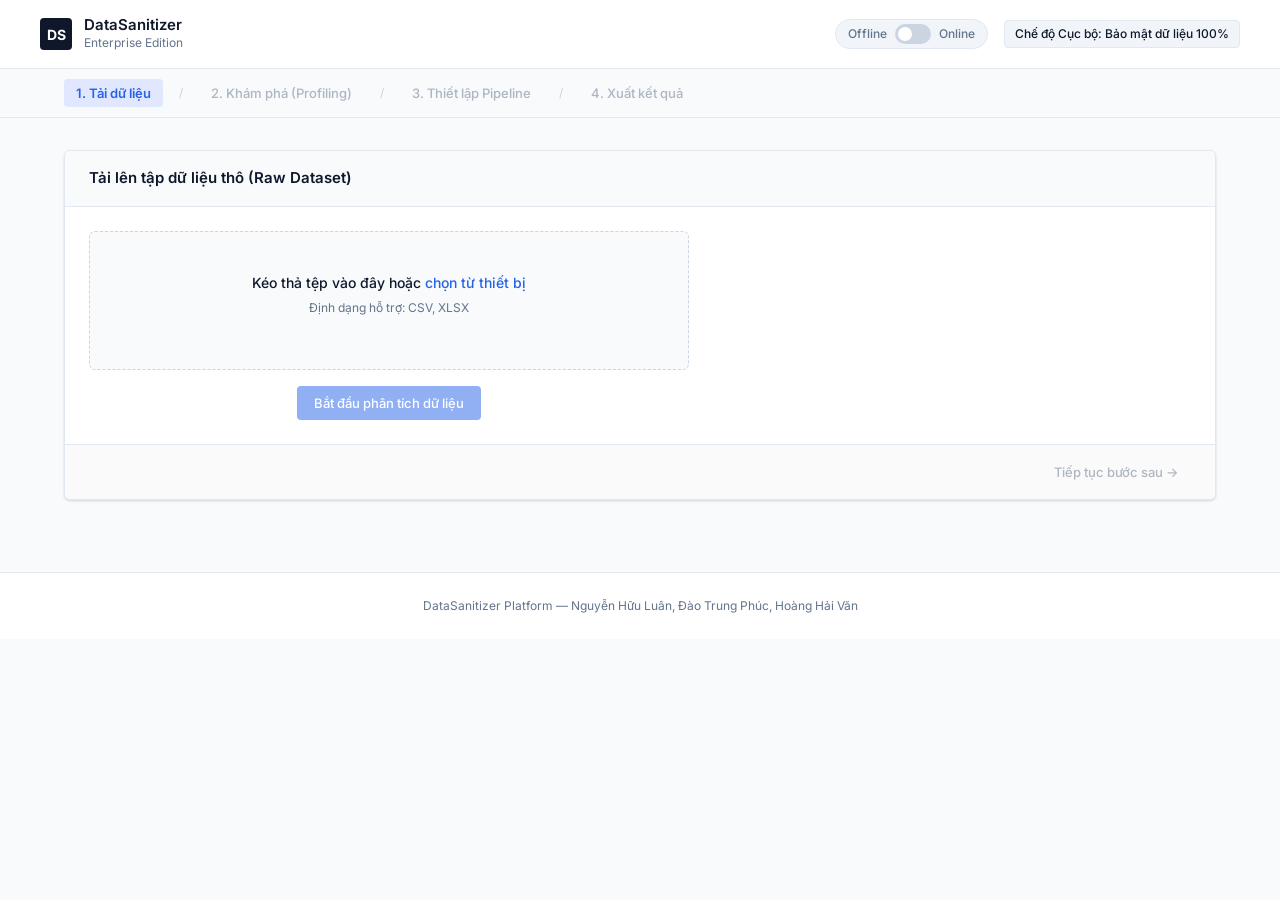
<file: frontend/index.html>
<!DOCTYPE html>
<html lang="vi">
<head>
    <meta charset="UTF-8">
    <meta name="viewport" content="width=device-width, initial-scale=1.0">
    <title>DataSanitizer Platform</title>
    <link rel="preconnect" href="https://fonts.googleapis.com">
    <link rel="preconnect" href="https://fonts.gstatic.com" crossorigin>
    <link href="https://fonts.googleapis.com/css2?family=Inter:wght@400;500;600;700&display=swap" rel="stylesheet">
    <script src="https://accounts.google.com/gsi/client" async defer></script>
    <script>
        // Cầu nối toàn cục: Đảm bảo Google Identity Services luôn tìm thấy handler kể cả khi script.js chưa nạp xong
        window.handleCredentialResponse = function(response) {
            if (typeof window._processGoogleLogin === "function") {
                window._processGoogleLogin(response);
            } else {
                window._pendingGoogleCredential = response;
            }
        };
    </script>
    <link rel="stylesheet" href="assets/css/style.css">
    <link rel="icon" type="image/x-icon" href="favicon.ico">
</head>
<body>

    <!-- ================= HEADER ================= -->
    <header class="app-header">
        <div class="container header-content">
            <div class="logo">
                <div class="logo-mark">DS</div>
                <div>
                    <h1>DataSanitizer</h1>
                    <p>Enterprise Edition</p>
                </div>
            </div>
            <div class="header-actions">
                <div class="mode-switcher">
                    <span class="mode-label">Offline</span>
                    <label class="switch">
                        <input type="checkbox" id="mode-toggle">
                        <span class="slider round"></span>
                    </label>
                    <span class="mode-label">Online</span>
                </div>
                <div id="offline-badge" class="security-badge">
                     Chế độ Cục bộ: Bảo mật dữ liệu 100%
                </div>
                <button id="btn-history" class="btn btn-outline hidden">Lịch sử xử lý</button>
                <button id="btn-auth" class="btn btn-primary hidden">Đăng nhập</button>
                <div id="profile-badge" class="profile-badge hidden">
                    <span id="username-display"></span>
                    <button id="btn-logout" class="btn-link">Đăng xuất</button>
                </div>
            </div>
        </div>
        <!-- Thanh điều hướng quy trình (Step Indicator) -->
        <div class="sub-nav-bar">
            <div class="container nav-steps" role="tablist">
                <button role="tab" class="step-indicator active" data-target="upload-section">1. Tải dữ liệu</button>
                <span class="step-divider">/</span>
                <button role="tab" class="step-indicator" data-target="profile-section" disabled>2. Khám phá (Profiling)</button>
                <span class="step-divider">/</span>
                <button role="tab" class="step-indicator" data-target="pipeline-section" disabled>3. Thiết lập Pipeline</button>
                <span class="step-divider">/</span>
                <button role="tab" class="step-indicator" data-target="result-section" disabled>4. Xuất kết quả</button>
            </div>
        </div>
    </header>

    <!-- ================= MAIN CONTENT ================= -->
    <main class="container main-content">

        <!-- GIAO DIỆN XÁC THỰC BẮT BUỘC TRÊN CLOUD WORKSPACE (CHỈ HIỆN KHI CHUYỂN SANG ONLINE VÀ CHƯA ĐĂNG NHẬP) -->
        <section id="online-auth-section" class="online-auth-section hidden">
            <div class="online-auth-card">
                <div class="online-auth-badge">Cloud Workspace</div>
                
                <!-- Tab chuyển đổi giữa Đăng nhập và Đăng ký -->
                <div class="auth-tabs" role="tablist">
                    <button type="button" class="auth-tab-btn active" id="tab-login-btn">Đăng nhập</button>
                    <button type="button" class="auth-tab-btn" id="tab-register-btn">Đăng ký tài khoản</button>
                </div>

                <!-- 1. Form Đăng nhập -->
                <form id="online-login-form" class="auth-form-panel">
                    <div class="auth-header-text">
                        <h2 class="auth-main-title">Đăng nhập hệ thống</h2>
                        <p class="auth-desc">Truy cập không gian làm việc đám mây để lưu trữ lịch sử, quản lý kịch bản chuẩn hóa và khai thác Kho dữ liệu mẫu.</p>
                    </div>

                    <div id="online-login-error" class="auth-alert auth-alert-danger hidden"></div>

                    <div class="form-group">
                        <label class="form-label" for="online-login-identifier">Tên đăng nhập hoặc Email</label>
                        <input type="text" id="online-login-identifier" class="form-control" placeholder="Nhập username hoặc địa chỉ email" autocomplete="username" required>
                    </div>

                    <div class="form-group">
                        <label class="form-label" for="online-login-password">Mật khẩu</label>
                        <input type="password" id="online-login-password" class="form-control" placeholder="Nhập mật khẩu" autocomplete="current-password" required>
                    </div>

                    <button type="submit" id="btn-submit-online-login" class="btn btn-primary btn-full auth-submit-btn">
                        Đăng nhập vào Cloud
                    </button>
                    <!-- BẮT ĐẦU: Khối Đăng nhập Google -->
                    <div class="auth-divider" style="display: flex; align-items: center; text-align: center; margin: 20px 0; color: var(--text-muted); font-size: 13px;">
                        <span style="flex: 1; border-bottom: 1px solid var(--border-color);"></span>
                        <span style="padding: 0 10px;">Hoặc tiếp tục với</span>
                        <span style="flex: 1; border-bottom: 1px solid var(--border-color);"></span>
                    </div>

                    <div style="display: flex; justify-content: center; margin-bottom: 16px; width: 100%;">
                        <!-- Thẻ cài đặt cấu hình ngầm -->
                         <div id="g_id_onload"
                            data-client_id="520371049518-9pu7p17g7susaqavcqtj7vfo7e0u2ipf.apps.googleusercontent.com"
                            data-context="signin"
                            data-ux_mode="popup"
                            data-callback="handleCredentialResponse"
                            data-auto_prompt="false"
                            data-auto_select="false">
                        </div>
                    <!-- Nút hiển thị thực tế -->
                        <div class="g_id_signin"
                            data-type="standard"
                            data-shape="rectangular"
                            data-theme="outline"
                            data-text="signin_with"
                            data-size="large"
                            data-logo_alignment="left"
                            data-width="100%">
                        </div>
                    </div>
                </form>

                <!-- 2. Form Đăng ký -->
                <form id="online-register-form" class="auth-form-panel hidden">
                    <div class="auth-header-text">
                        <h2 class="auth-main-title">Đăng ký tài khoản mới</h2>
                        <p class="auth-desc">Tạo tài khoản cá nhân để lưu trữ không giới hạn kịch bản làm sạch và làm việc an toàn.</p>
                    </div>

                    <div id="online-reg-error" class="auth-alert auth-alert-danger hidden"></div>

                    <div class="form-group">
                        <label class="form-label" for="online-reg-username">Tên người dùng (Username)</label>
                        <input type="text" id="online-reg-username" class="form-control" placeholder="Từ 3 đến 30 ký tự, không dấu" autocomplete="username" required minlength="3" maxlength="30">
                    </div>

                    <div class="form-group">
                        <label class="form-label" for="online-reg-email">Địa chỉ Email</label>
                        <input type="email" id="online-reg-email" class="form-control" placeholder="name@domain.com" autocomplete="email" required>
                    </div>

                    <div class="form-group">
                        <label class="form-label" for="online-reg-password">Mật khẩu</label>
                        <input type="password" id="online-reg-password" class="form-control" placeholder="Tối thiểu 8 ký tự" autocomplete="new-password" required minlength="8">
                    </div>

                    <div class="form-group">
                        <label class="form-label" for="online-reg-confirm">Xác nhận mật khẩu</label>
                        <input type="password" id="online-reg-confirm" class="form-control" placeholder="Nhập lại mật khẩu để xác nhận" autocomplete="new-password" required minlength="8">
                    </div>

                    <button type="submit" id="btn-submit-online-reg" class="btn btn-primary btn-full auth-submit-btn">
                        Tạo tài khoản
                    </button>
                </form>

                <div class="online-auth-footer">
                    <p class="auth-switch-hint">Chưa muốn đăng nhập? Bạn có thể chuyển công tắc phía trên góc phải về <strong>Offline</strong> để xử lý dữ liệu cục bộ ngay lập tức.</p>
                </div>
            </div>
        </section>

        <!-- 1. KHU VỰC UPLOAD FILE -->
        <section id="upload-section" class="card">
            <div class="card-header">
                <h2>Tải lên tập dữ liệu thô (Raw Dataset)</h2>
            </div>
            <div class="card-body upload-grid">
                <form id="upload-form" class="upload-zone">
                    <input type="file" id="file-input" accept=".csv, .xlsx, .xls" hidden>
                    <label for="file-input" class="upload-label" id="drop-area">
                        <div class="upload-text-group">
                            <p class="upload-title">Kéo thả tệp vào đây hoặc <span class="text-link">chọn từ thiết bị</span></p>
                            <p class="upload-subtitle">Định dạng hỗ trợ: CSV, XLSX</p>
                        </div>
                        <p id="selected-file-name" class="selected-file"></p>
                    </label>
                    <div class="upload-actions">
                        <button type="button" id="btn-upload" class="btn btn-primary" disabled>
                            Bắt đầu phân tích dữ liệu
                        </button>
                    </div>
                </form>

                <!-- Thẻ Kho Dữ Liệu Thực Nghiệm (Chỉ hiện Online) -->
                <div id="kaggle-hub" class="kaggle-hub hidden">
                    <div class="kaggle-hub-header">
                        <div class="kaggle-title-row">
                            <h3 class="kaggle-heading">Kho Dữ Liệu Mẫu Thực Nghiệm (Benchmark Datasets)</h3>
                            <span class="kaggle-live-badge">4 Bộ Dữ Liệu Tiêu Chuẩn</span>
                        </div>
                        <p class="kaggle-desc">Nạp 1-click để trải nghiệm ngay các bài toán Phân tích khám phá (EDA) và Học máy (Machine Learning) với bộ dữ liệu thực tế.</p>
                    </div>

                    <div class="kaggle-showcase-grid">
                        <!-- Card 1: Melbourne Housing -->
                        <div class="kaggle-card" data-id="melbourne">
                            <h4 class="kcard-title">Melbourne Housing</h4>
                            <p class="kcard-snippet">Thị trường bất động sản Úc với nhiều biến số thực tế, tỷ lệ ô khuyết cao và ngoại lai cần xử lý.</p>
                            <div class="kcard-meta-row">
                                <span class="kcard-meta-item">13,580 dòng</span>
                                <span class="kcard-meta-dot">•</span>
                                <span class="kcard-meta-item">21 cột</span>
                                <span class="kcard-meta-dot">•</span>
                                <span class="kcard-badge-format">CSV</span>
                            </div>
                            <div class="kcard-tags">
                                <span class="ktag">#BấtĐộngSản</span>
                                <span class="ktag">#DựĐoánGiá</span>
                                <span class="ktag">#MissingValues</span>
                            </div>
                            <button type="button" class="btn-sample btn-kcard-action" data-id="melbourne">
                                <span>Nạp dữ liệu này</span>
                                <span class="karrow">→</span>
                            </button>
                        </div>

                        <!-- Card 2: Titanic Disaster -->
                        <div class="kaggle-card" data-id="titanic">
                            <h4 class="kcard-title">Titanic Disaster</h4>
                            <p class="kcard-snippet">Dữ liệu thảm họa kinh điển thế giới. Đầy đủ thử thách: Missing Age, High Nulls Cabin, Encoding Giới tính.</p>
                            <div class="kcard-meta-row">
                                <span class="kcard-meta-item">891 dòng</span>
                                <span class="kcard-meta-dot">•</span>
                                <span class="kcard-meta-item">12 cột</span>
                                <span class="kcard-meta-dot">•</span>
                                <span class="kcard-badge-format">CSV</span>
                            </div>
                            <div class="kcard-tags">
                                <span class="ktag">#Survival</span>
                                <span class="ktag">#Categorical</span>
                                <span class="ktag">#Benchmark</span>
                            </div>
                            <button type="button" class="btn-sample btn-kcard-action" data-id="titanic">
                                <span>Nạp dữ liệu này</span>
                                <span class="karrow">→</span>
                            </button>
                        </div>

                        <!-- Card 3: Iris Species -->
                        <div class="kaggle-card" data-id="iris">
                            <h4 class="kcard-title">Iris Species</h4>
                            <p class="kcard-snippet">Phân loại 3 loài hoa của R.A. Fisher. Cấu trúc số học hoàn hảo, lý tưởng để thử nghiệm Scaling & Trực quan hóa.</p>
                            <div class="kcard-meta-row">
                                <span class="kcard-meta-item">150 dòng</span>
                                <span class="kcard-meta-dot">•</span>
                                <span class="kcard-meta-item">5 cột</span>
                                <span class="kcard-meta-dot">•</span>
                                <span class="kcard-badge-format">CSV</span>
                            </div>
                            <div class="kcard-tags">
                                <span class="ktag">#SinhHọc</span>
                                <span class="ktag">#PhânLoại3Lớp</span>
                                <span class="ktag">#ChuẩnHóa</span>
                            </div>
                            <button type="button" class="btn-sample btn-kcard-action" data-id="iris">
                                <span>Nạp dữ liệu này</span>
                                <span class="karrow">→</span>
                            </button>
                        </div>

                        <!-- Card 4: Customer Churn -->
                        <div class="kaggle-card" data-id="churn">
                            <h4 class="kcard-title">Customer Churn</h4>
                            <p class="kcard-snippet">Dữ liệu viễn thông thực tế dự đoán rời mạng. Đa dạng biến hợp đồng, thanh toán, TotalCharges dạng text.</p>
                            <div class="kcard-meta-row">
                                <span class="kcard-meta-item">7,043 dòng</span>
                                <span class="kcard-meta-dot">•</span>
                                <span class="kcard-meta-item">21 cột</span>
                                <span class="kcard-meta-dot">•</span>
                                <span class="kcard-badge-format">CSV</span>
                            </div>
                            <div class="kcard-tags">
                                <span class="ktag">#ViễnThông</span>
                                <span class="ktag">#KháchHàng</span>
                                <span class="ktag">#FinTech</span>
                            </div>
                            <button type="button" class="btn-sample btn-kcard-action" data-id="churn">
                                <span>Nạp dữ liệu này</span>
                                <span class="karrow">→</span>
                            </button>
                        </div>
                    </div>
                </div>
            </div>
            <div class="card-footer" style="justify-content: flex-end;">
                <button class="btn btn-nav next" data-target="profile-section" disabled>Tiếp tục bước sau →</button>
            </div>
        </section>

        <!-- 2. KHU VỰC DATA PROFILING -->
        <section id="profile-section" class="card hidden">
            <div class="card-header">
                <h2>Khám phá & Thống kê dữ liệu (Exploratory Health Dashboard)</h2>
            </div>
            <div class="card-body">
                <div class="summary-grid">
                    <div class="stat-card">
                        <span class="stat-label">Tên File</span>
                        <strong id="summary-filename" class="stat-value">-</strong>
                    </div>
                    <div class="stat-card">
                        <span class="stat-label">Mã File (ID)</span>
                        <strong id="summary-fileid" class="stat-value">-</strong>
                    </div>
                    <div class="stat-card">
                        <span class="stat-label">Tổng số dòng</span>
                        <strong id="summary-rows" class="stat-value">0</strong>
                    </div>
                    <div class="stat-card">
                        <span class="stat-label">Tổng số cột</span>
                        <strong id="summary-cols" class="stat-value">0</strong>
                    </div>
                </div>

                 <div class="table-toolbar">
                    <input
                        type = "text"
                        id = "search-col-input"
                        class = "form-control search-input"
                        placeholder = "Tìm kiếm cột theo tên...">
                 </div>

                <div class="table-responsive">
                    <table class="data-table" id="profile-table">
                        <thead>
                            <tr>
                                <th>Tên cột</th>
                                <th>Kiểu dữ liệu</th>
                                <th>Số ô trống (Null)</th>
                                <th>Tỷ lệ Null (%)</th>
                                <th>Giá trị Unique</th>
                                <th>Giá trị mẫu</th>
                                <th>Thao tác</th>
                            </tr>
                        </thead>
                        <tbody id="profile-tbody">
                        </tbody>
                    </table>
                </div>
            </div>
            <div class="card-footer">
                <button class="btn btn-nav prev" data-target="upload-section">← Quay lại bước trước</button>
                <button class="btn btn-nav next" data-target="pipeline-section">Tiếp tục bước sau →</button>
            </div>
        </section>

        <!-- 3. KHU VỰC XÂY DỰNG PIPELINE -->
        <section id="pipeline-section" class="card hidden">
            <div class="card-header">
                <h2>Thiết lập kịch bản làm sạch (Pipeline Builder)</h2>
            </div>
            
            <div class="purpose-selector">
                <div class="purpose-options">
                    <label class="radio-label">
                        <input type="radio" name="data-purpose" value="eda" checked>
                        Phân tích Khám phá (EDA / BI)
                    </label>
                    <label class="radio-label">
                        <input type="radio" name="data-purpose" value="ml">
                        Huấn luyện Học máy (ML Readiness)
                    </label>
                </div>
                
                <div id="leakage-warning" class="alert alert-warning">
                     <strong>Khuyến nghị Data Science:</strong> Mã hóa trên toàn bộ bảng dữ liệu phù hợp cho Phân tích Khám phá (EDA). Nếu bạn chuẩn bị dữ liệu cho Học máy, việc mã hóa toàn bảng có thể gây rò rỉ dữ liệu (Data Leakage). Hãy chọn chế độ Huấn luyện Học máy bên dưới.
                </div>
                
                <div id="ml-split-config" class="split-config hidden">
                    <label class="form-label" for="train-split">Tỷ lệ chia Train/Test:</label>
                    <div class="range-wrapper">
                        <input type="range" id="train-split" min="50" max="90" value="80" step="5">
                        <span id="split-display">Train: 80% | Test: 20%</span>
                    </div>
                </div>
            </div>

            <!-- THANH QUẢN LÝ KỊCH BẢN (RECIPES) -->
            <div id="recipe-library" class="recipe-toolbar hidden">
                <div class="recipe-toolbar-title">
                    <div>
                        <strong id="recipe-toolbar-heading">Kịch bản làm sạch (Pipeline Recipes):</strong>
                        <p id="recipe-toolbar-hint" class="recipe-hint">Nạp nhanh kịch bản cá nhân theo tài khoản hoặc kịch bản mẫu chuẩn</p>
                    </div>
                </div>
                <div class="recipe-toolbar-form">
                    <select id="recipe-select" class="form-control">
                        <option value="">-- Đang nạp danh sách kịch bản... --</option>
                    </select>
                    <button type="button" id="btn-apply-recipe" class="btn btn-outline">Áp dụng</button>
                    <button type="button" id="btn-delete-recipe" class="btn btn-outline text-danger hidden" title="Xóa kịch bản cá nhân này khỏi tài khoản">Xóa</button>
                </div>
            </div>

            <div class="card-body pipeline-grid">
                <div class="pipeline-config">
                    <div class="section-title">Thêm bước xử lý</div>

                    <div class="form-group">
                        <label class="form-label" for="step-type-select">Chọn công cụ làm sạch:</label>
                        <select id="step-type-select" class="form-control">
                            <option value="standardize_nulls">1. Chuẩn hóa ký tự rác thành Null</option>
                            <option value="clean_numeric">2. Lọc ký tự tiền tệ & Ép kiểu số</option>
                            <option value="missing_values" selected>3. Xử lý giá trị thiếu (Missing Values)</option>
                            <option value="outlier">4. Phát hiện & Xử lý ngoại lai (Outliers)</option>
                            <option value="encoding">5. Mã hóa dữ liệu phân loại (Encoding)</option>
                            <option value="scaling">6. Chuẩn hóa thang đo (Scaling)</option>
                            <option value="round">7. Làm tròn số (Round Feature)</option>
                        </select>
                    </div>

                    <div id="column-selector-group" class="form-group">
                        <div class="label-row">
                            <label class="form-label">Chọn cột áp dụng:</label>
                            <div class="quick-select">
                                <button type="button" id="btn-select-all-cols" class="btn-link">Chọn tất cả</button>
                                <span>|</span>
                                <button type="button" id="btn-clear-all-cols" class="btn-link">Bỏ chọn</button>
                            </div>
                        </div>
                        <div id="column-checkbox-list" class="checkbox-list"></div>
                    </div>

                    <!-- Cấu hình động -->
                    <div id="config-standardize_nulls" class="step-config-panel hidden">
                        <p class="text-muted">Tự động quy đổi các ký tự ('N/A', '?', 'null') về chuẩn NaN.</p>
                    </div>

                    <div id="config-clean_numeric" class="step-config-panel hidden">
                        <p class="text-muted">Loại bỏ ký tự không phải số và chuyển định dạng cột về dạng số học.</p>
                    </div>

                    <div id="config-missing_values" class="step-config-panel">
                        <div class="form-group">
                            <label class="form-label" for="mv-strategy">Phương pháp xử lý:</label>
                            <select id="mv-strategy" class="form-control">
                                <option value="mean">Điền giá trị trung bình (Mean)</option>
                                <option value="median">Điền trung vị (Median)</option>
                                <option value="mode">Điền giá trị phổ biến nhất (Mode)</option>
                                <option value="interpolate">Nội suy tuyến tính (Interpolate)</option>
                                <option value="constant">Điền giá trị cố định (Constant)</option>
                                <option value="drop_row">Xóa dòng chứa ô trống (Drop Rows)</option>
                                <option value="drop_col">Xóa cột chứa ô trống (Drop Columns)</option>
                            </select>
                        </div>
                        <div id="mv-constant-group" class="form-group hidden">
                            <label class="form-label" for="mv-fill-value">Giá trị điền (fill_value):</label>
                            <input type="text" id="mv-fill-value" class="form-control" placeholder="Nhập giá trị...">
                        </div>
                    </div>

                    <div id="config-outlier" class="step-config-panel hidden">
                        <div class="form-row">
                            <div class="form-group">
                                <label class="form-label" for="outlier-method">Phương pháp:</label>
                                <select id="outlier-method" class="form-control">
                                    <option value="iqr">IQR (Khoảng tứ phân vị)</option>
                                    <option value="z_score">Z-Score (Độ lệch chuẩn)</option>
                                </select>
                            </div>
                            <div class="form-group">
                                <label class="form-label" for="outlier-threshold">Ngưỡng (Threshold):</label>
                                <input type="number" id="outlier-threshold" class="form-control" value="1.5" step="0.1">
                            </div>
                        </div>
                        <div class="form-group">
                            <label class="form-label" for="outlier-handling">Cách xử lý:</label>
                            <select id="outlier-handling" class="form-control">
                                <option value="remove">Xóa dòng ngoại lai (Remove)</option>
                                <option value="cap">Cắt ngọn giới hạn (Cap)</option>
                            </select>
                        </div>
                    </div>

                    <div id="config-encoding" class="step-config-panel hidden">
                        <div class="form-group">
                            <label class="form-label" for="encoding-method">Phương pháp mã hóa:</label>
                            <select id="encoding-method" class="form-control">
                                <option value="label">Label Encoding</option>
                                <option value="one_hot">One-Hot Encoding</option>
                            </select>
                        </div>
                    </div>

                    <div id="config-scaling" class="step-config-panel hidden">
                        <div class="form-group">
                            <label class="form-label" for="scaling-method">Phương pháp chuẩn hóa:</label>
                            <select id="scaling-method" class="form-control">
                                <option value="standard">Standard Scaler</option>
                                <option value="min_max">Min-Max Scaler</option>
                            </select>
                        </div>
                    </div>

                    <div id="config-round" class="step-config-panel hidden">
                        <div class="form-group">
                            <label class="form-label" for="round-decimals">Số chữ số thập phân:</label>
                            <input type="number" id="round-decimals" class="form-control" value="0" min="0">
                        </div>
                        <div class="form-group checkbox-inline">
                            <input type="checkbox" id="round-to-int">
                            <label for="round-to-int">Ép kiểu về số nguyên</label>
                        </div>
                    </div>

                    <button type="button" id="btn-add-step" class="btn btn-secondary btn-full">
                        Thêm vào danh sách Pipeline
                    </button>
                </div>

                <div class="pipeline-queue">
                    <div class="queue-header">
                        <div class="section-title">Danh sách chờ thực thi (<span id="pipeline-count">0</span>)</div>
                        <div class="queue-actions">
                            <button type="button" id="btn-save-recipe" class="btn-link hidden">Lưu thành Recipe</button>
                            <button type="button" id="btn-clear-pipeline" class="btn-link text-danger">Xóa tất cả</button>
                        </div>
                    </div>

                    <ul id="pipeline-list" class="pipeline-list">
                        <li class="empty-state">Chưa có bước xử lý nào.</li>
                    </ul>

                    <div class="queue-footer">
                        <button type="button" id="btn-execute-pipeline" class="btn btn-primary btn-full" disabled>
                            Thực thi Pipeline làm sạch
                        </button>
                    </div>
                </div>
            </div>
            <div class="card-footer">
                <button class="btn btn-nav prev" data-target="profile-section">← Quay lại bước trước</button>
            </div>
        </section>

        <!-- 4. KHU VỰC KẾT QUẢ & EXPORT -->
        <section id="result-section" class="card hidden">
            <div class="card-header">
                <h2>Báo cáo kết quả xử lý (Audit Summary)</h2>
            </div>
            <div class="card-body">
                <div class="summary-grid">
                    <div class="stat-card">
                        <span class="stat-label">Số dòng (Trước → Sau)</span>
                        <strong id="audit-rows-compare" class="stat-value">0 → 0</strong>
                    </div>
                    <div class="stat-card">
                        <span class="stat-label">Số cột (Trước → Sau)</span>
                        <strong id="audit-cols-compare" class="stat-value">0 → 0</strong>
                    </div>
                    <div class="stat-card">
                        <span class="stat-label">Tổng số bước thực hiện</span>
                        <strong id="audit-total-steps" class="stat-value">0</strong>
                    </div>
                </div>

                <!-- BÁO CÁO SỨC KHỎE & ĐỘ SẠCH DỮ LIỆU (DATA QUALITY HEALTH CARD) - CHO CẢ EDA VÀ ML -->
                <div id="ml-benchmark" class="data-quality-card hidden">
                    <div class="dq-header">
                        <div class="dq-title-group">
                            <div class="dq-badge-row">
                                <span class="dq-badge-shield">Data Quality Health</span>
                                <span id="dq-purpose-badge" class="badge badge-info">Phân tích Khám phá & Trực quan hóa (EDA / BI)</span>
                            </div>
                            <h3 class="dq-main-title">Báo Cáo Sức Khỏe & Độ Sạch Dữ Liệu</h3>
                            <p class="dq-subtitle">Đánh giá toàn diện 4 tiêu chuẩn vệ sinh dữ liệu quốc tế: Độ đầy đủ, Khử trùng lặp, Đồng nhất kiểu và Bảo toàn mẫu.</p>
                        </div>
                        <div class="dq-score-summary">
                            <div class="dq-score-ring-box">
                                <div class="dq-score-number" id="health-score-text">--/100</div>
                                <div class="dq-score-label" id="health-score-rating">Đang chờ đánh giá</div>
                            </div>
                        </div>
                    </div>

                    <!-- Thanh đo tổng thể -->
                    <div class="health-meter dq-overall-meter">
                        <div class="meter-bar">
                            <div class="meter-fill" id="health-score-fill" style="width: 0%;"></div>
                        </div>
                    </div>

                    <!-- 4 Sub-meters Breakdown -->
                    <div class="dq-submeters-grid">
                        <!-- 1. Completeness (30 pts) -->
                        <div class="dq-submeter-card">
                            <div class="dq-submeter-top">
                                <span class="dq-submeter-label">1. Độ đầy đủ (Completeness)</span>
                                <strong class="dq-submeter-score" id="sub-score-completeness">-- / 30đ</strong>
                            </div>
                            <div class="dq-mini-bar">
                                <div class="dq-mini-fill" id="sub-bar-completeness" style="width: 0%;"></div>
                            </div>
                            <div class="dq-submeter-info" id="sub-detail-completeness">Tỷ lệ ô khuyết: --%</div>
                        </div>

                        <!-- 2. Deduplication (20 pts) -->
                        <div class="dq-submeter-card">
                            <div class="dq-submeter-top">
                                <span class="dq-submeter-label">2. Khử trùng lặp (Deduplication)</span>
                                <strong class="dq-submeter-score" id="sub-score-dedup">-- / 20đ</strong>
                            </div>
                            <div class="dq-mini-bar">
                                <div class="dq-mini-fill" id="sub-bar-dedup" style="width: 0%;"></div>
                            </div>
                            <div class="dq-submeter-info" id="sub-detail-dedup">Tỷ lệ trùng lặp: --%</div>
                        </div>

                        <!-- 3. Type Uniformity (25 pts) -->
                        <div class="dq-submeter-card">
                            <div class="dq-submeter-top">
                                <span class="dq-submeter-label">3. Đồng nhất kiểu (Uniformity)</span>
                                <strong class="dq-submeter-score" id="sub-score-uniformity">-- / 25đ</strong>
                            </div>
                            <div class="dq-mini-bar">
                                <div class="dq-mini-fill" id="sub-bar-uniformity" style="width: 0%;"></div>
                            </div>
                            <div class="dq-submeter-info" id="sub-detail-uniformity">Cột số & phân loại sạch</div>
                        </div>

                        <!-- 4. Data Retention (25 pts) -->
                        <div class="dq-submeter-card">
                            <div class="dq-submeter-top">
                                <span class="dq-submeter-label">4. Bảo toàn dòng (Retention)</span>
                                <strong class="dq-submeter-score" id="sub-score-retention">-- / 25đ</strong>
                            </div>
                            <div class="dq-mini-bar">
                                <div class="dq-mini-fill" id="sub-bar-retention" style="width: 0%;"></div>
                            </div>
                            <div class="dq-submeter-info" id="sub-detail-retention">Tỷ lệ giữ lại dòng: --%</div>
                        </div>
                    </div>

                    <!-- Khung chẩn đoán chuyên sâu (Diagnostics) -->
                    <div id="dq-diagnostics-box" class="dq-diagnostics-box hidden">
                        <div class="dq-diag-header">
                            <strong>Chẩn đoán chi tiết & Cảnh báo chất lượng:</strong>
                        </div>
                        <ul id="dq-diagnostics-list" class="dq-diag-list"></ul>
                    </div>

                    <div class="dq-action-row">
                        <button id="btn-test-ai" class="btn btn-outline dq-btn-check">
                            <span id="btn-test-ai-label">Đánh giá sức khỏe dữ liệu</span>
                        </button>
                    </div>
                </div>

                <div class="audit-log-box">
                    <div class="section-title">Nhật ký chi tiết (Audit History)</div>
                    <ul id="audit-history-list" class="audit-list"></ul>
                </div>

                <div class="export-box">
                    <div class="export-info">
                        <div class="section-title">Xuất dữ liệu sạch</div>
                    </div>
                    <div class="export-buttons" id="export-buttons-group">
                        <button type="button" id="btn-export-csv" class="btn btn-primary">Tải file .CSV</button>
                        <button type="button" id="btn-export-json" class="btn btn-outline">Tải file .JSON</button>
                        
                        <button type="button" id="btn-export-train" class="btn btn-primary hidden">Tải Tập Train</button>
                        <button type="button" id="btn-export-test" class="btn btn-outline hidden">Tải Tập Test</button>
                    </div>
                </div>
            </div>
            <div class="card-footer">
                <button class="btn btn-nav prev" data-target="pipeline-section">← Quay lại bước trước</button>
            </div>
        </section>

    </main>

    <!-- MODAL CHI TIẾT CỘT -->
    <div id="column-modal" class="modal-overlay hidden">
        <div class="modal-box">
            <div class="modal-header">
                <h3 id="modal-col-title">Chi tiết cột</h3>
                <button type="button" id="btn-close-modal" class="btn-close">&times;</button>
            </div>
            <div class="modal-body">
                <div class="modal-stats-grid">
                    <div class="mini-stat">
                        <span class="stat-label">Kiểu dữ liệu</span>
                        <strong id="modal-dtype" class="stat-value">-</strong>
                    </div>
                    <div class="mini-stat">
                        <span class="stat-label">Số ô Null</span>
                        <strong id="modal-nulls" class="stat-value">0</strong>
                    </div>
                    <div class = "mini-stat">
                        <span class="stat-label">Tỷ lệ Null (%)</span>
                        <strong id = "modal-null-pct" class="stat-value">0%</strong>
                    </div>
                    <div class="mini-stat">
                        <span class="stat-label">Giá trị Unique</span>
                        <strong id="modal-unique" class="stat-value">0</strong>
                    </div>
                </div>
                <div id="modal-numeric-stats" class="numeric-stats-section hidden">
                    <div class="section-title">Thống kê nâng cao</div>
                    <div class="modal-stats-grid">
                        <div class="mini-stat">
                            <span class="stat-label">Mean</span>
                            <strong id="modal-mean" class="stat-value">-</strong>
                        </div>
                        <div class="mini-stat">
                            <span class="stat-label">Median</span>
                            <strong id="modal-median" class="stat-value">-</strong>
                        </div>
                        <div class = "mini-stat">
                            <span class="stat-label">Độ lệch chuẩn</span>
                            <strong id = "modal-std" class="stat-value">-</strong>
                        </div>
                        <div class="mini-stat">
                            <span class="stat-label">Min</span>
                            <strong id="modal-min" class="stat-value">-</strong>
                        </div>
                        <div class="mini-stat">
                            <span class="stat-label">Max</span>
                            <strong id="modal-max" class="stat-value">-</strong>
                        </div>
                        <div class="mini-stat">
                            <span class="stat-label">Outliers (IQR)</span>
                            <strong id="modal-outliers" class="stat-value">0</strong>
                        </div>
                    </div>
                </div>
            </div>
        </div>
    </div>
    
    <!-- MODAL ĐĂNG NHẬP / ĐĂNG KÝ -->
    <div id="auth-modal" class="modal-overlay hidden">
        <div class="modal-box auth-box">
            <div class="modal-header">
                <h3 id="auth-title">Đăng nhập hệ thống</h3>
                <button type="button" id="btn-close-auth" class="btn-close">×</button>
            </div>
            <div class="modal-body">
                <form id="auth-form">
                    <div class="form-group">
                        <label class="form-label">Tên đăng nhập / Email</label>
                        <input type="text" id="auth-username" class="form-control" required>
                    </div>
                    <div class="form-group">
                        <label class="form-label">Mật khẩu</label>
                        <input type="password" id="auth-password" class="form-control" required>
                    </div>
                    
                    <!-- CÁC TRƯỜNG ẨN DÀNH RIÊNG CHO ĐĂNG KÝ -->
                    <div id="register-fields" class="hidden">
                        <div class="form-group">
                            <label class="form-label">Xác nhận mật khẩu</label>
                            <input type="password" id="auth-confirm-password" class="form-control">
                        </div>
                        <div class="form-group checkbox-inline" style="align-items: flex-start;">
                            <input type="checkbox" id="auth-terms" style="margin-top: 4px;">
                            <label for="auth-terms" style="font-size: 12px; line-height: 1.4; color: var(--text-muted);">
                                Tôi đồng ý với <a href="#" style="color: var(--primary);">Điều khoản dịch vụ</a> và <a href="#" style="color: var(--primary);">Chính sách bảo mật dữ liệu</a> của DataSanitizer.
                            </label>
                        </div>
                    </div>

                    <button type="submit" id="auth-submit-btn" class="btn btn-primary btn-full">Đăng nhập</button>
                    <p class="auth-switch">Chưa có tài khoản? <a href="#" id="toggle-auth-mode">Đăng ký ngay</a></p>
                </form>
            </div>
        </div>
    </div>
    
    <!-- LỊCH SỬ DRAWER -->
    <div id="history-drawer" class="drawer hidden">
        <div class="drawer-header">
            <div>
                <h3>Lịch sử xử lý</h3>
                <p id="history-user-info" style="font-size: 12px; color: var(--text-muted); margin-top: 2px;">Tài khoản: <strong id="history-user-name">-</strong></p>
            </div>
            <button id="btn-close-history" class="btn-close">&times;</button>
        </div>
        <div class="drawer-body">
            <ul id="history-list" class="history-list">
                <li class="empty-state">Chưa có lịch sử xử lý nào.</li>
            </ul>
        </div>
    </div>

    <!-- TOAST THÔNG BÁO -->
    <div id="toast-container" class="toast-container"></div>

    <!-- FOOTER -->
    <footer class="app-footer">
        <div class="container">
            <p>DataSanitizer Platform — Nguyễn Hữu Luân, Đào Trung Phúc, Hoàng Hải Văn</p>
        </div>
    </footer>

    <script type="module" src="assets/js/script.js"></script>
</body>
</html>
</file>
<file: frontend/assets/css/style.css>
@import url('base.css');
@import url('components.css');
@import url('sections.css');
@import url('modal.css');
</file>
